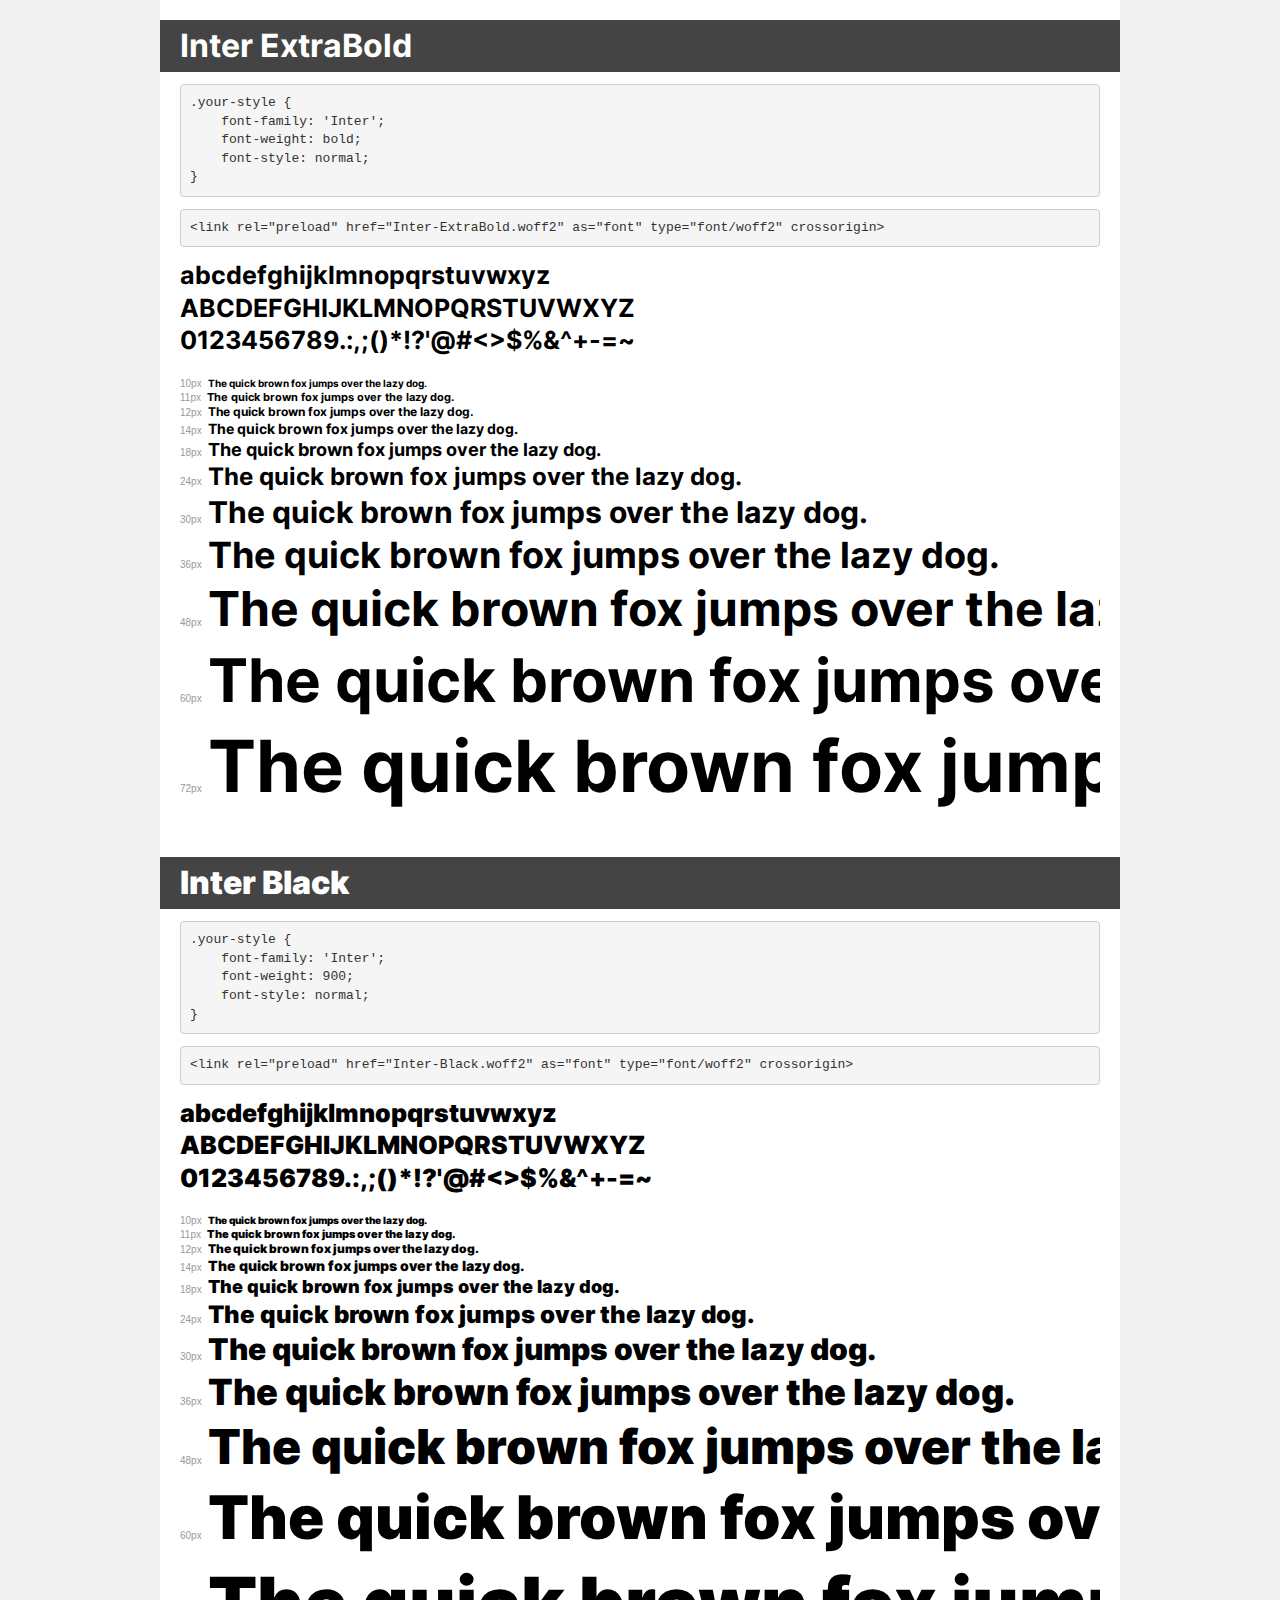
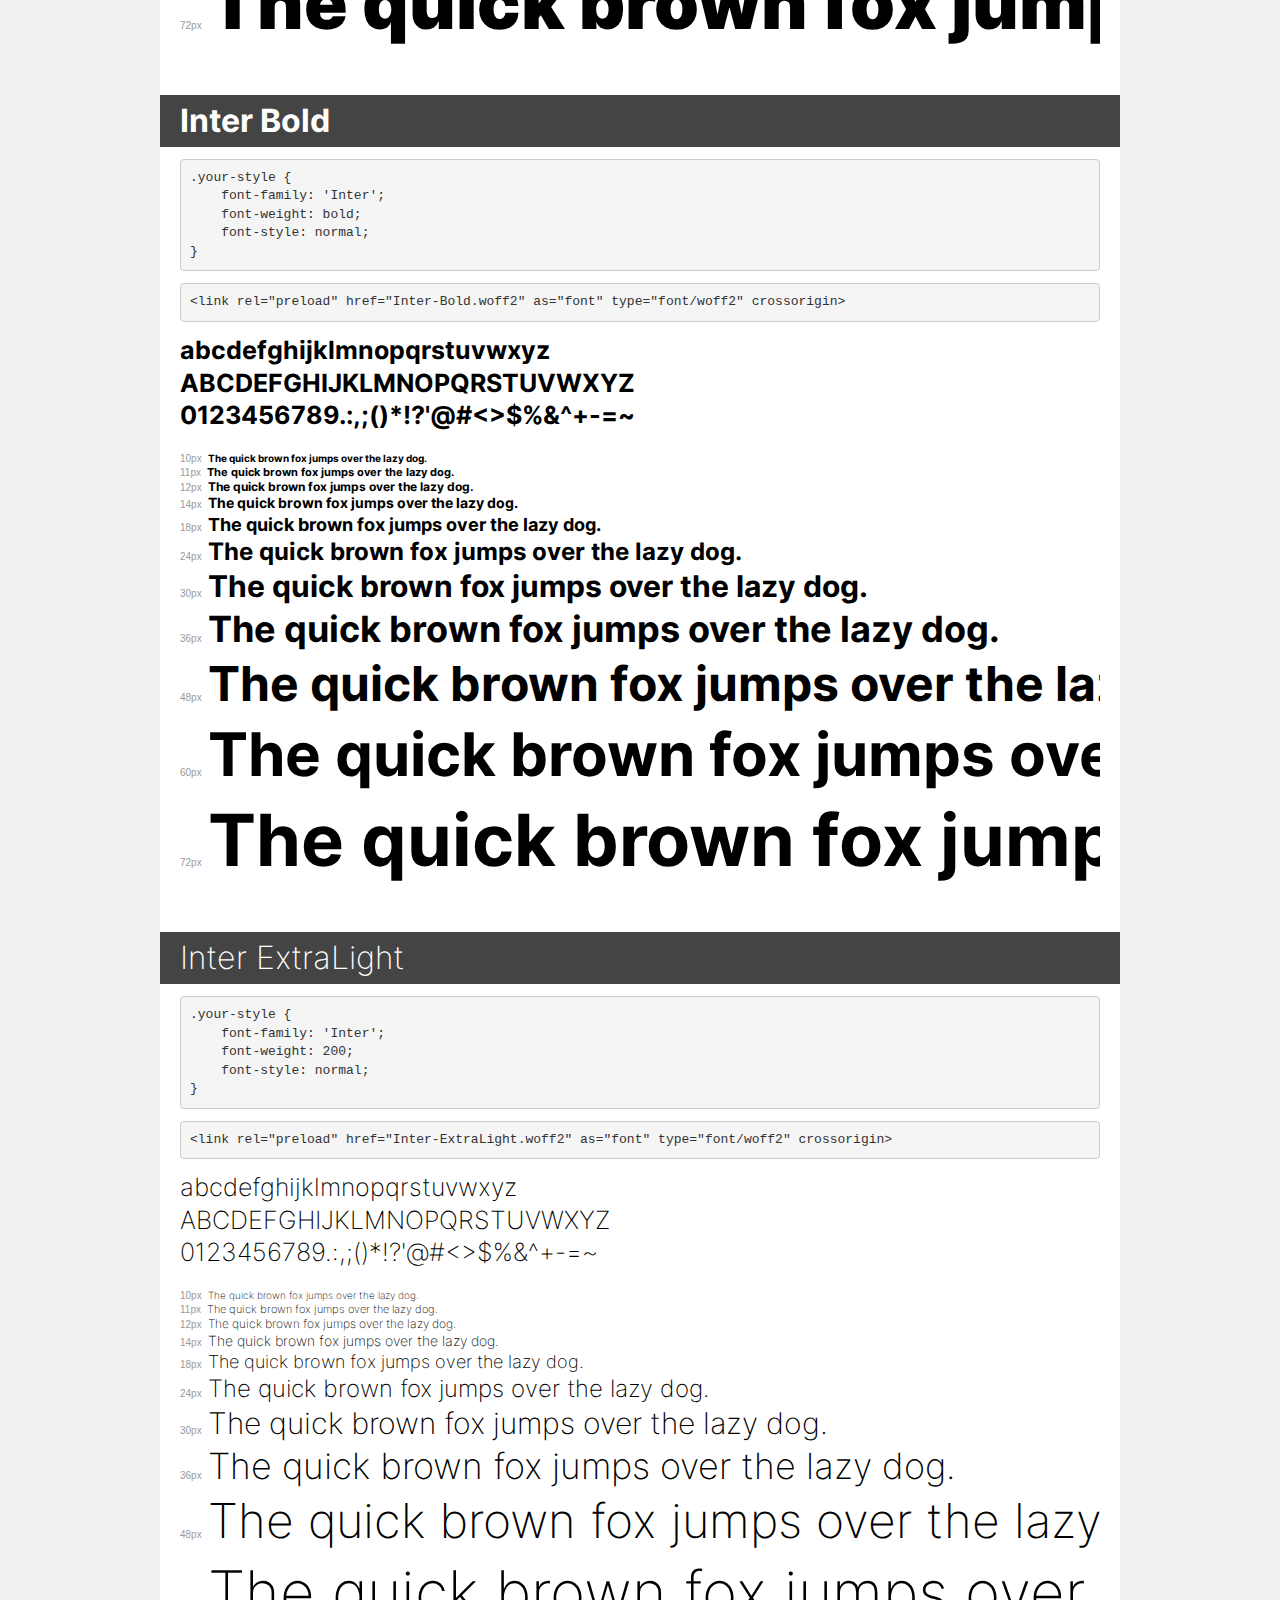
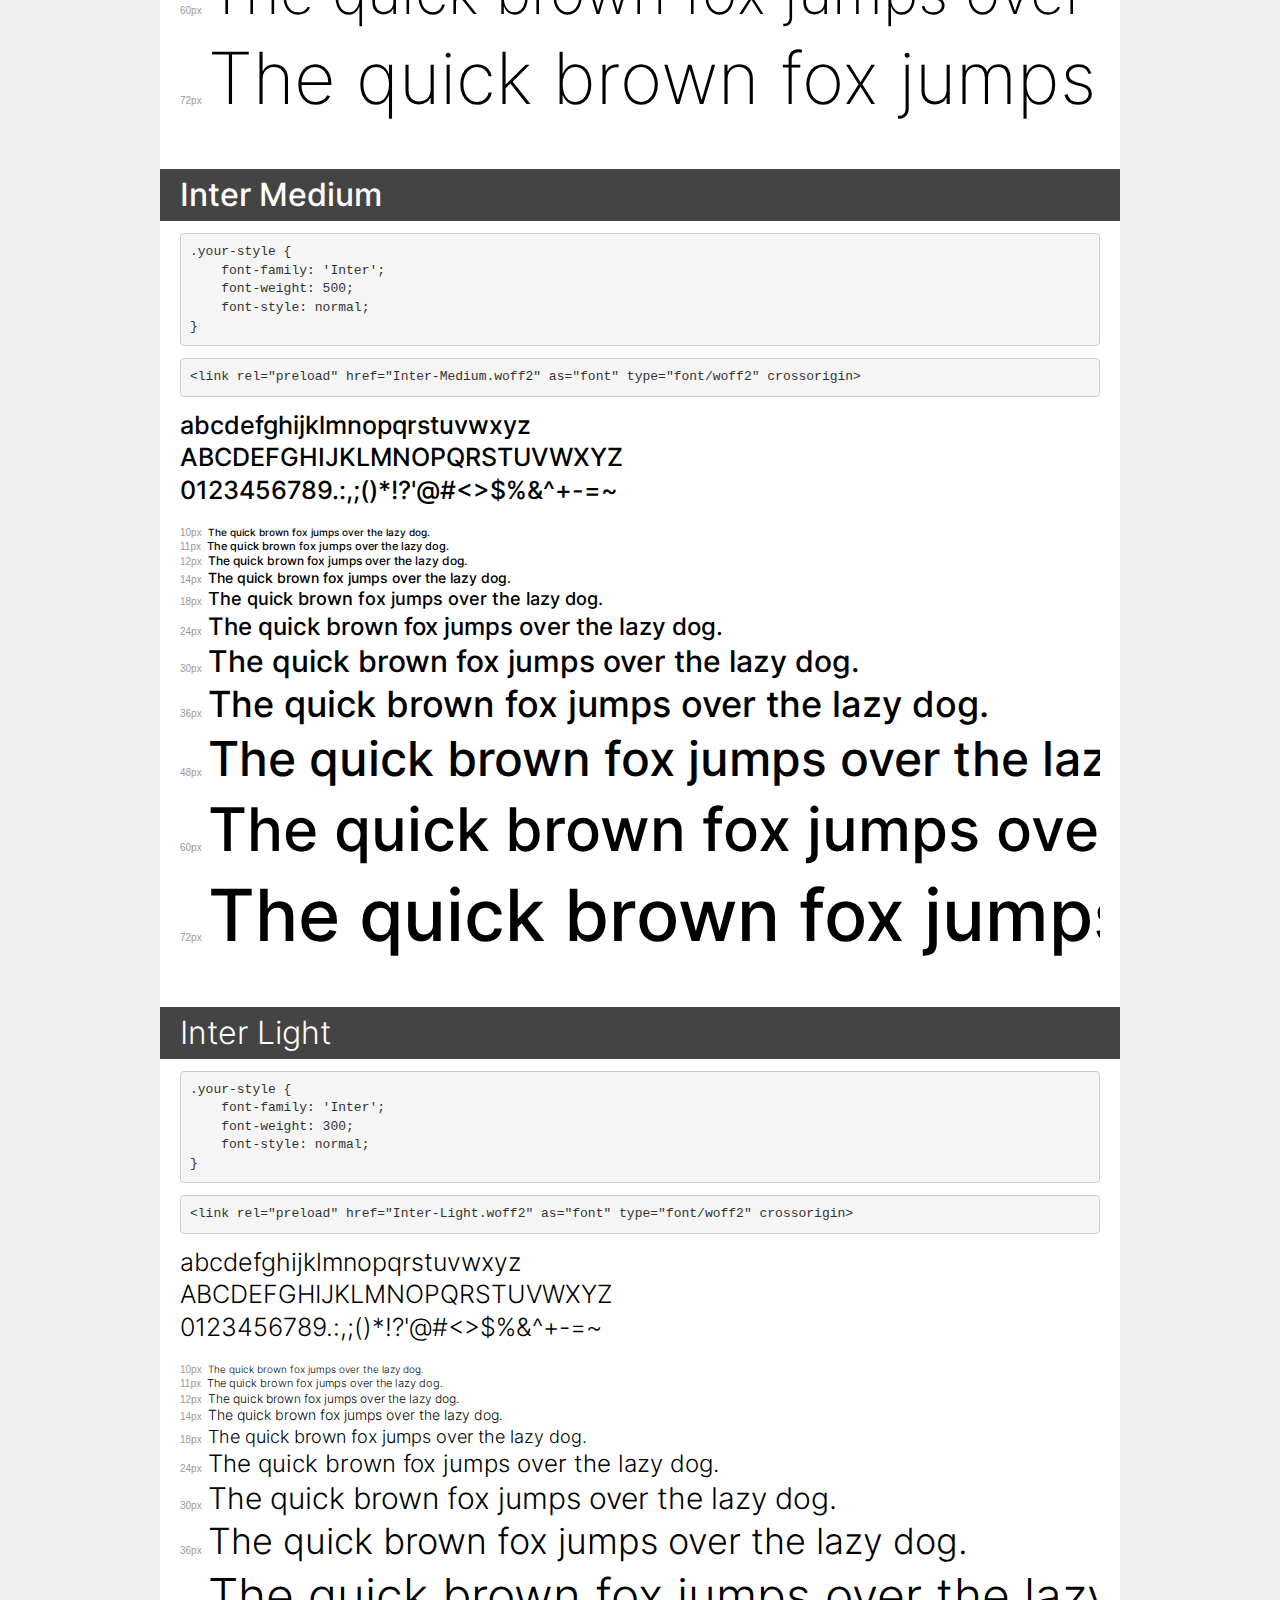
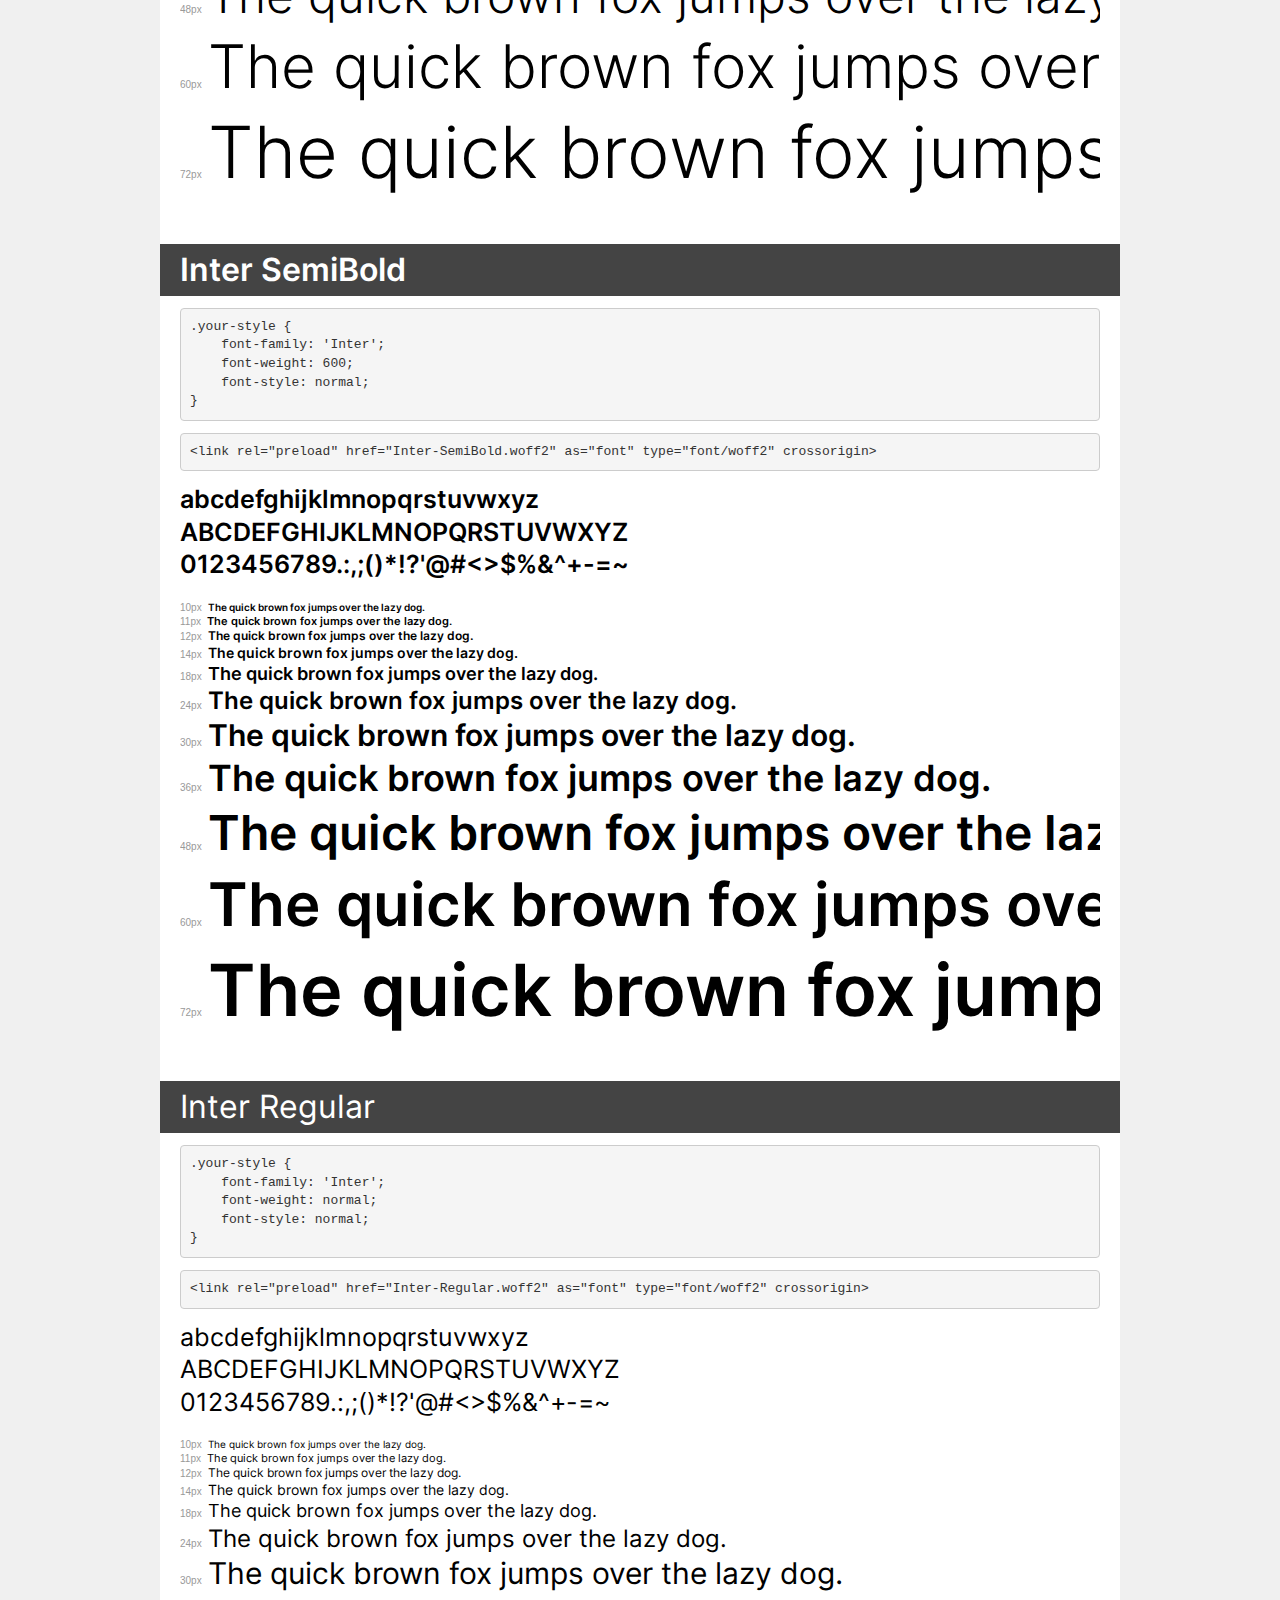
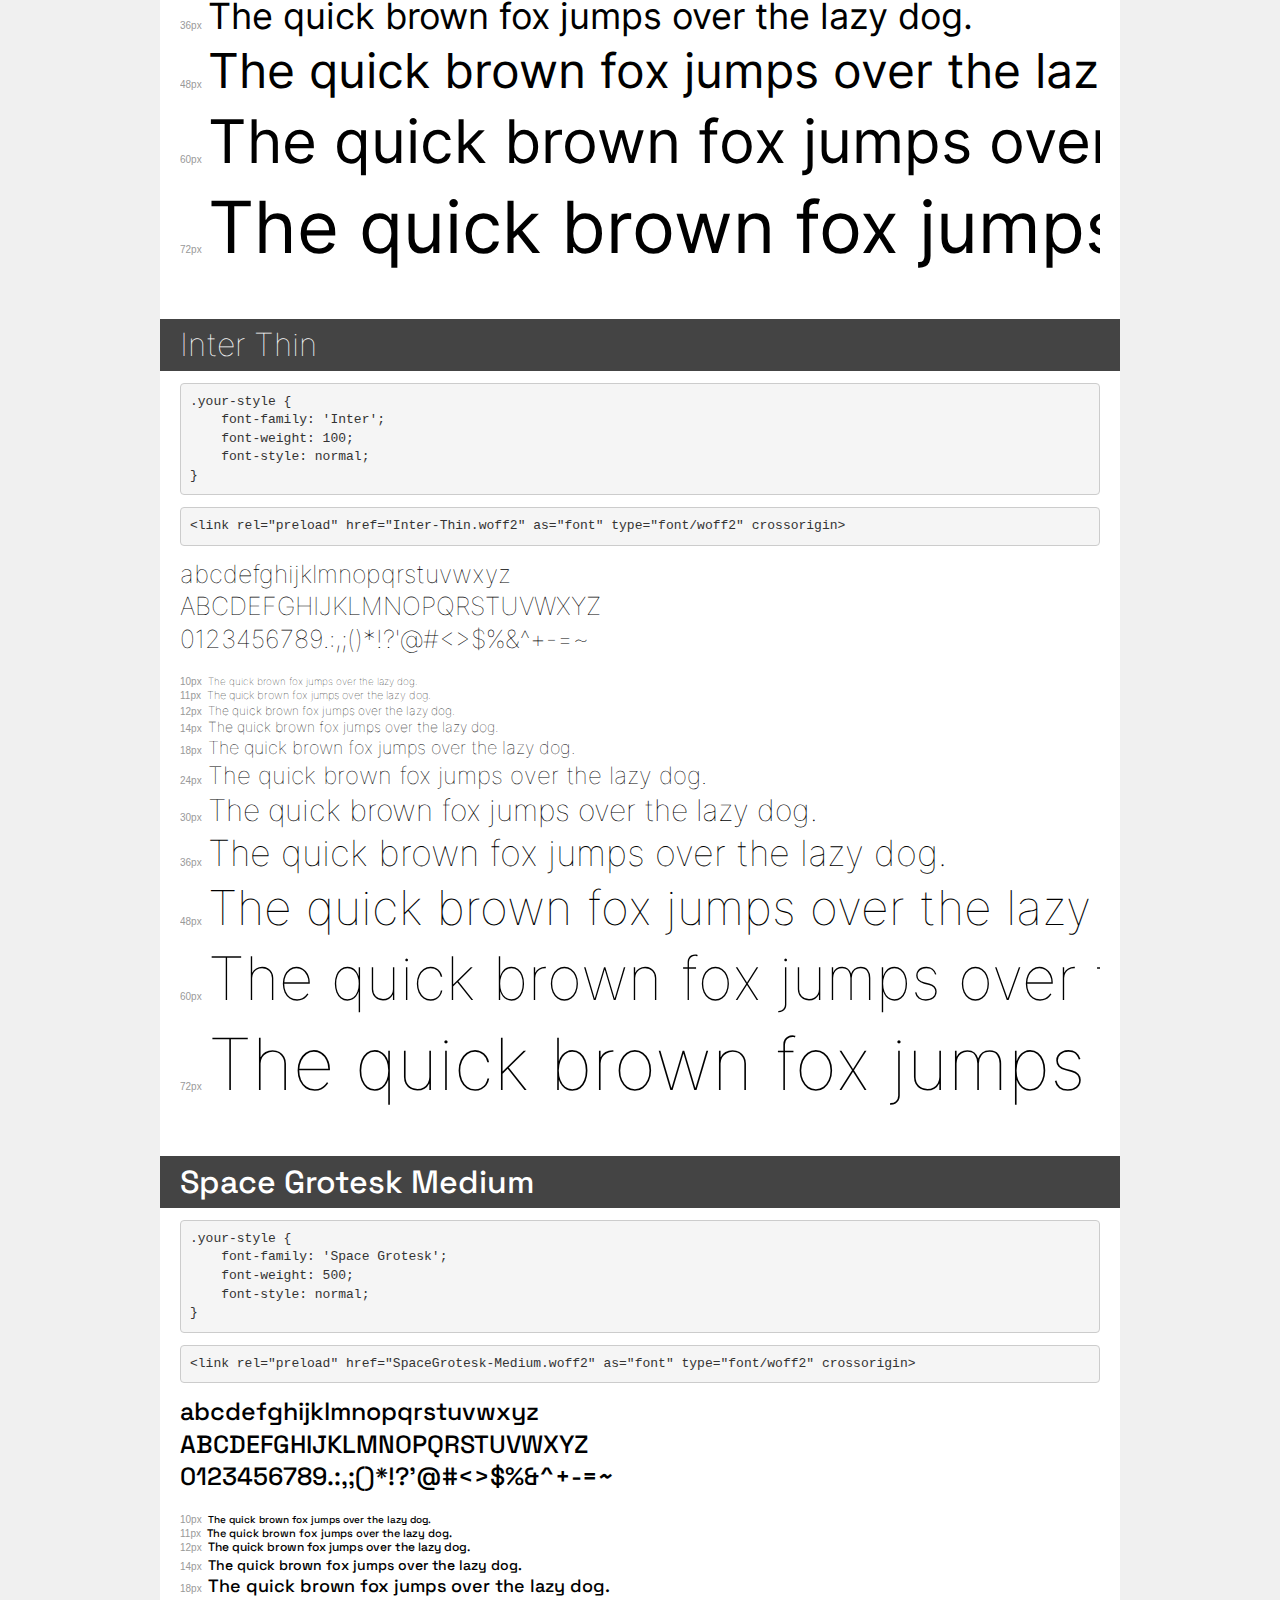
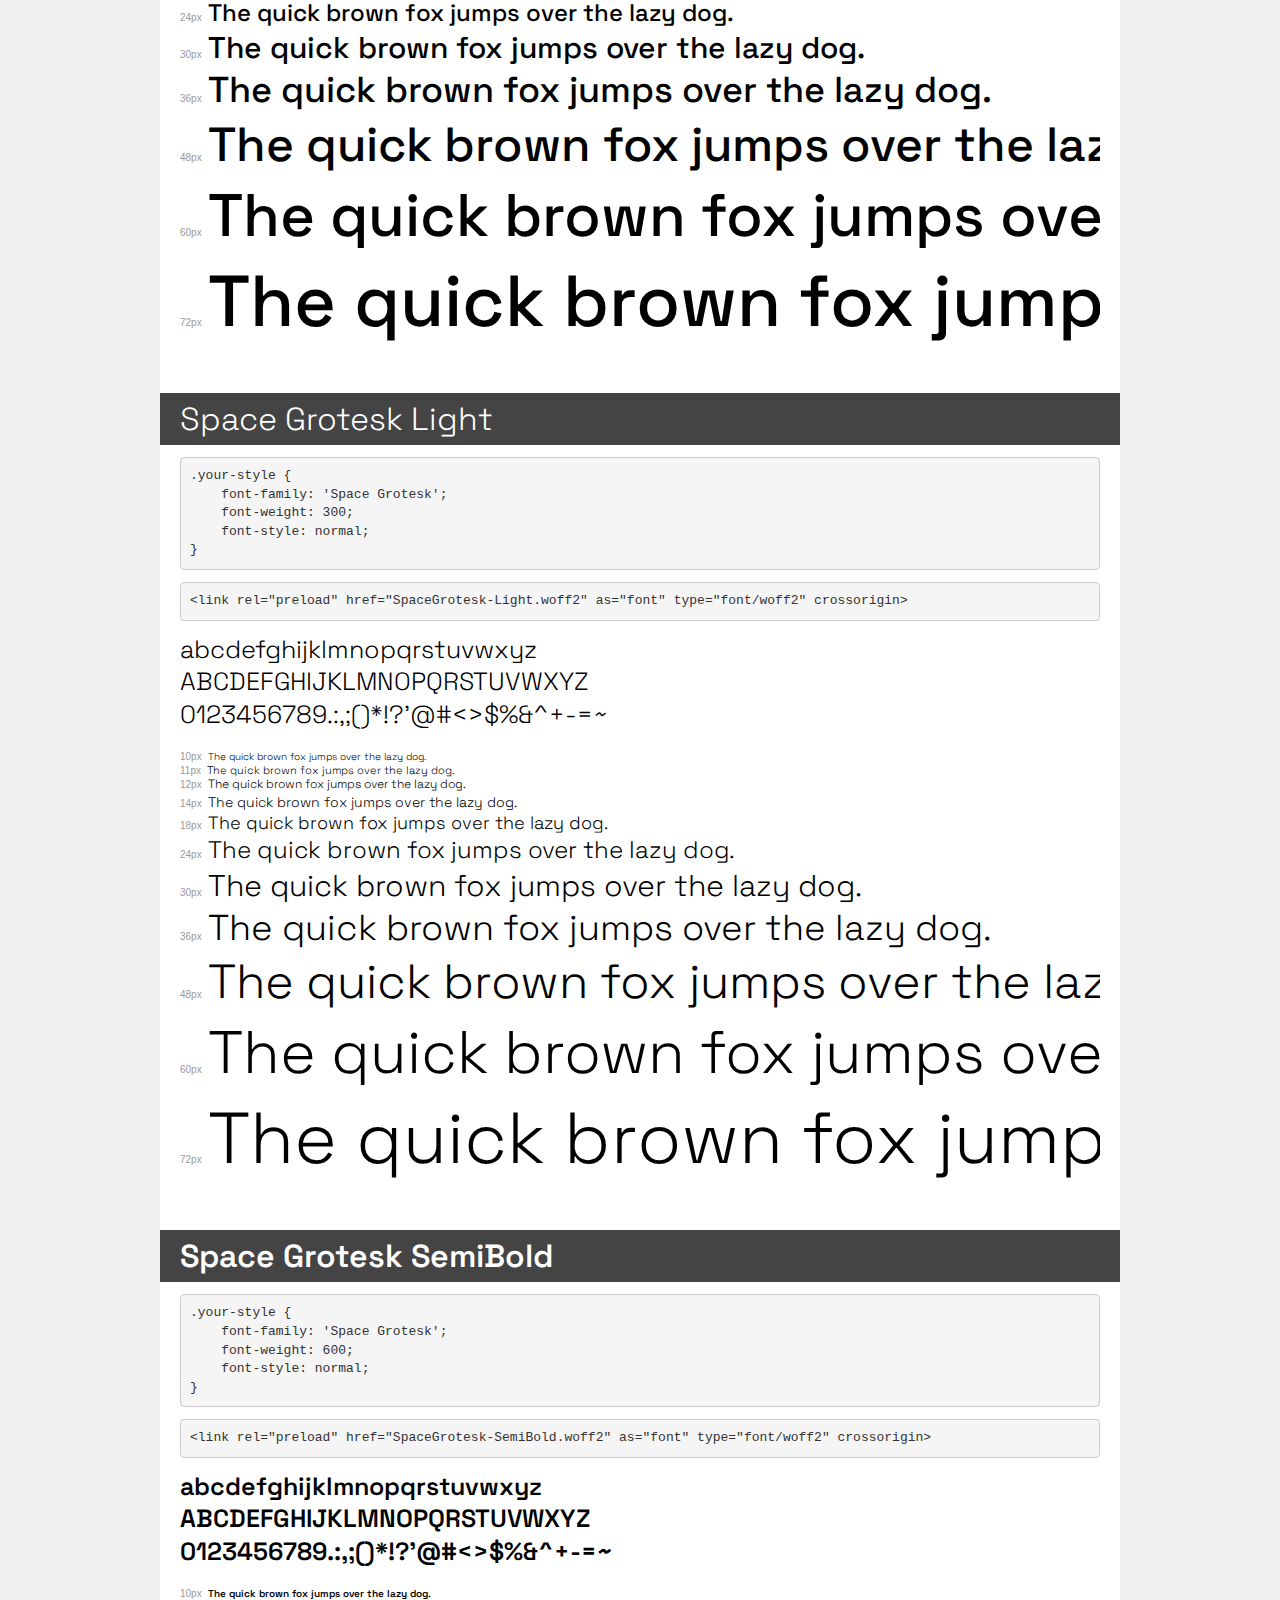
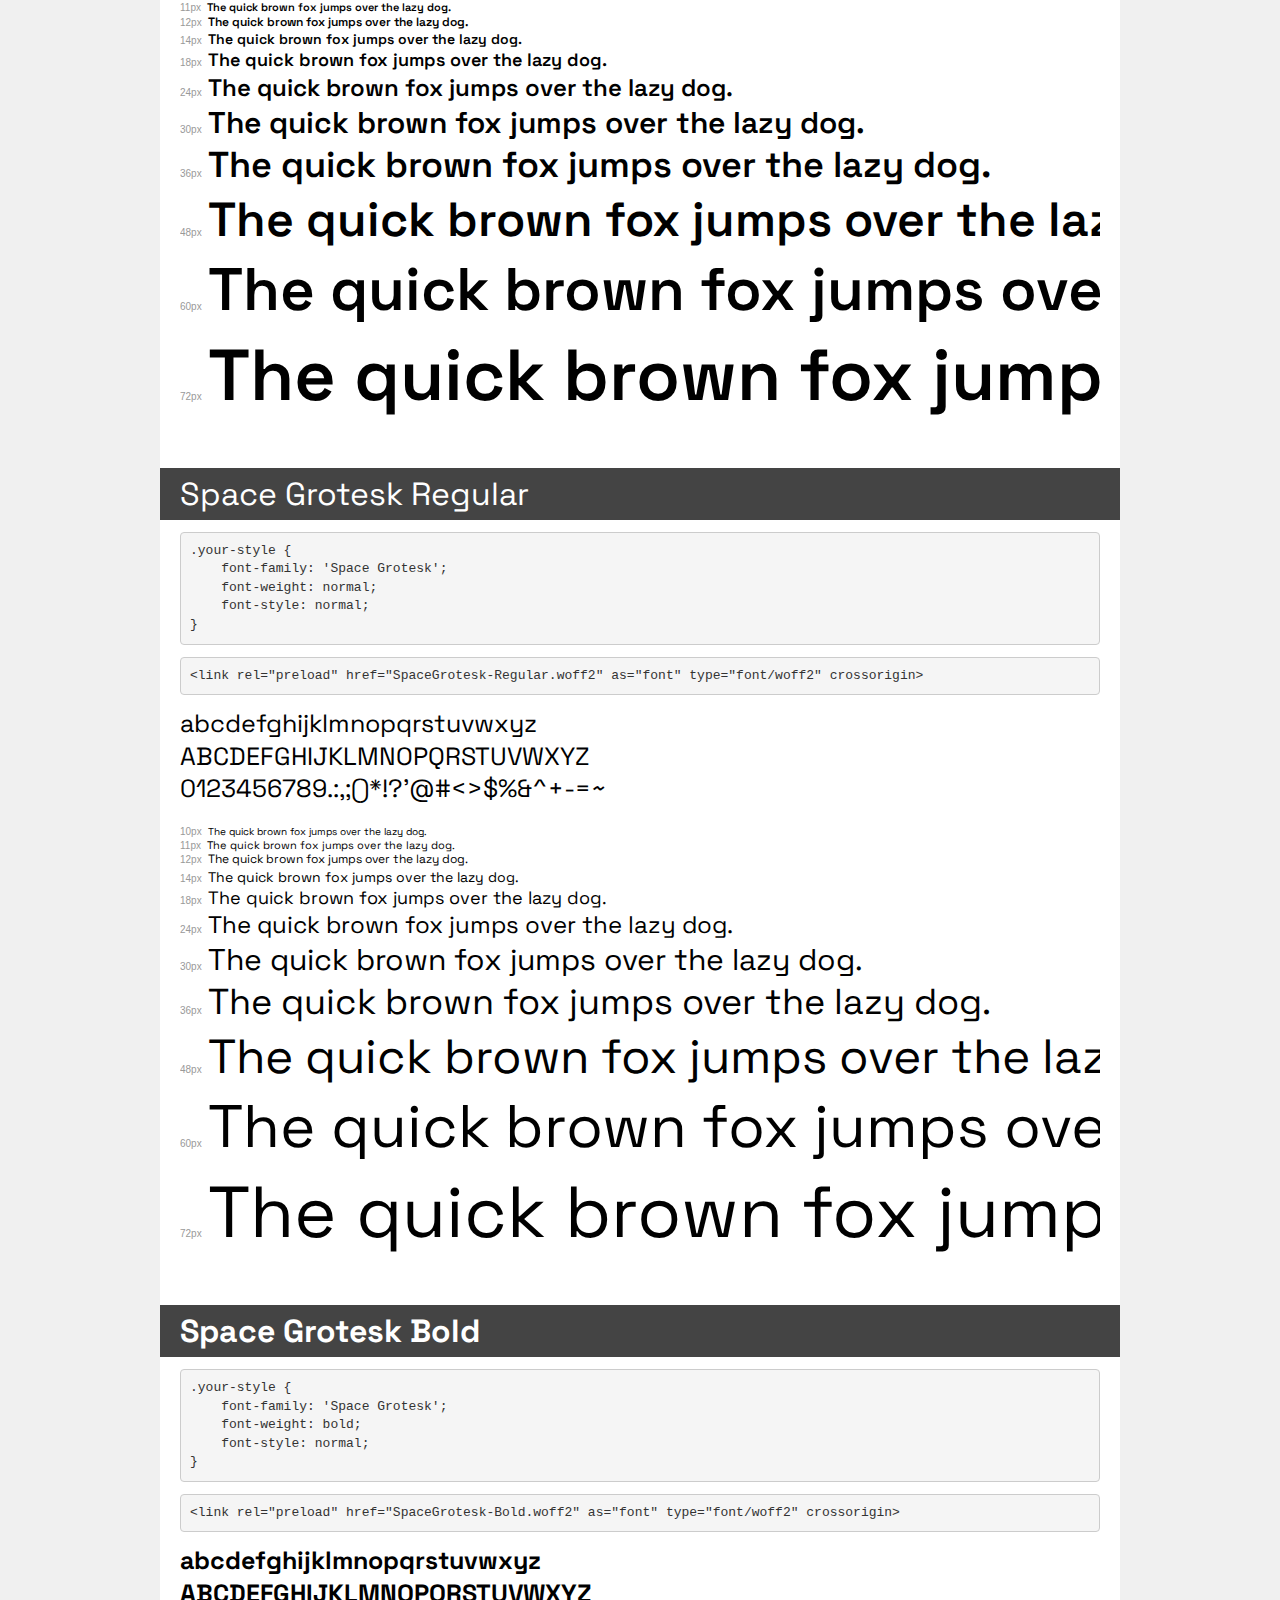
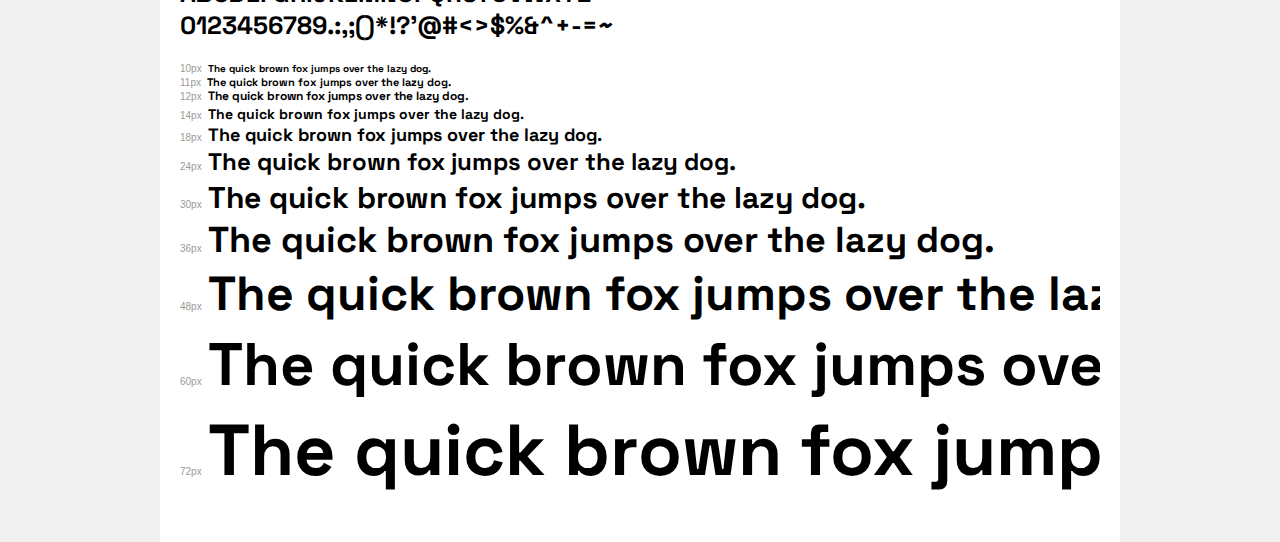
<file: assets/font/demo.html>
<!DOCTYPE html>
<html lang="en">
<head>
    <meta charset="utf-8">
    <meta http-equiv="X-UA-Compatible" content="IE=edge">
    <meta name="viewport" content="width=device-width, initial-scale=1">
    <meta name="robots" content="noindex, noarchive">
    <meta name="format-detection" content="telephone=no">
    <title>Transfonter demo</title>
    <link href="stylesheet.css" rel="stylesheet">
    <style>
        /*
        http://meyerweb.com/eric/tools/css/reset/
        v2.0 | 20110126
        License: none (public domain)
        */
        html, body, div, span, applet, object, iframe,
        h1, h2, h3, h4, h5, h6, p, blockquote, pre,
        a, abbr, acronym, address, big, cite, code,
        del, dfn, em, img, ins, kbd, q, s, samp,
        small, strike, strong, sub, sup, tt, var,
        b, u, i, center,
        dl, dt, dd, ol, ul, li,
        fieldset, form, label, legend,
        table, caption, tbody, tfoot, thead, tr, th, td,
        article, aside, canvas, details, embed,
        figure, figcaption, footer, header, hgroup,
        menu, nav, output, ruby, section, summary,
        time, mark, audio, video {
            margin: 0;
            padding: 0;
            border: 0;
            font-size: 100%;
            font: inherit;
            vertical-align: baseline;
        }
        /* HTML5 display-role reset for older browsers */
        article, aside, details, figcaption, figure,
        footer, header, hgroup, menu, nav, section {
            display: block;
        }
        body {
            line-height: 1;
        }
        ol, ul {
            list-style: none;
        }
        blockquote, q {
            quotes: none;
        }
        blockquote:before, blockquote:after,
        q:before, q:after {
            content: '';
            content: none;
        }
        table {
            border-collapse: collapse;
            border-spacing: 0;
        }
        /* demo styles */
        body {
            background: #f0f0f0;
            color: #000;
        }
        .page {
            background: #fff;
            width: 920px;
            margin: 0 auto;
            padding: 20px 20px 0 20px;
            overflow: hidden;
        }
        .font-container {
            overflow-x: auto;
            overflow-y: hidden;
            margin-bottom: 40px;
            line-height: 1.3;
            white-space: nowrap;
            padding-bottom: 5px;
        }
        h1 {
            position: relative;
            background: #444;
            font-size: 32px;
            color: #fff;
            padding: 10px 20px;
            margin: 0 -20px 12px -20px;
        }
        .letters {
            font-size: 25px;
            margin-bottom: 20px;
        }
        .s10:before {
            content: '10px';
        }
        .s11:before {
            content: '11px';
        }
        .s12:before {
            content: '12px';
        }
        .s14:before {
            content: '14px';
        }
        .s18:before {
            content: '18px';
        }
        .s24:before {
            content: '24px';
        }
        .s30:before {
            content: '30px';
        }
        .s36:before {
            content: '36px';
        }
        .s48:before {
            content: '48px';
        }
        .s60:before {
            content: '60px';
        }
        .s72:before {
            content: '72px';
        }
        .s10:before, .s11:before, .s12:before, .s14:before,
        .s18:before, .s24:before, .s30:before, .s36:before,
        .s48:before, .s60:before, .s72:before {
            font-family: Arial, sans-serif;
            font-size: 10px;
            font-weight: normal;
            font-style: normal;
            color: #999;
            padding-right: 6px;
        }
        pre {
            display: block;
            padding: 9px;
            margin: 0 0 12px;
            font-family: Monaco, Menlo, Consolas, "Courier New", monospace;
            font-size: 13px;
            line-height: 1.428571429;
            color: #333;
            font-weight: normal;
            font-style: normal;
            background-color: #f5f5f5;
            border: 1px solid #ccc;
            overflow-x: auto;
            border-radius: 4px;
        }
        /* responsive */
        @media (max-width: 959px) {
            .page {
                width: auto;
                margin: 0;
            }
        }
    </style>
</head>
<body>
<div class="page">
    <div class="demo">
        <h1 style="font-family: 'Inter'; font-weight: bold; font-style: normal;">Inter ExtraBold</h1>
        <pre title="Usage">.your-style {
    font-family: 'Inter';
    font-weight: bold;
    font-style: normal;
}</pre>
        <pre title="Preload (optional)">
&lt;link rel=&quot;preload&quot; href=&quot;Inter-ExtraBold.woff2&quot; as=&quot;font&quot; type=&quot;font/woff2&quot; crossorigin&gt;</pre>
        <div class="font-container" style="font-family: 'Inter'; font-weight: bold; font-style: normal;">
            <p class="letters">
                abcdefghijklmnopqrstuvwxyz<br>
ABCDEFGHIJKLMNOPQRSTUVWXYZ<br>
                0123456789.:,;()*!?'@#&lt;&gt;$%&^+-=~
            </p>
            <p class="s10" style="font-size: 10px;">The quick brown fox jumps over the lazy dog.</p>
            <p class="s11" style="font-size: 11px;">The quick brown fox jumps over the lazy dog.</p>
            <p class="s12" style="font-size: 12px;">The quick brown fox jumps over the lazy dog.</p>
            <p class="s14" style="font-size: 14px;">The quick brown fox jumps over the lazy dog.</p>
            <p class="s18" style="font-size: 18px;">The quick brown fox jumps over the lazy dog.</p>
            <p class="s24" style="font-size: 24px;">The quick brown fox jumps over the lazy dog.</p>
            <p class="s30" style="font-size: 30px;">The quick brown fox jumps over the lazy dog.</p>
            <p class="s36" style="font-size: 36px;">The quick brown fox jumps over the lazy dog.</p>
            <p class="s48" style="font-size: 48px;">The quick brown fox jumps over the lazy dog.</p>
            <p class="s60" style="font-size: 60px;">The quick brown fox jumps over the lazy dog.</p>
            <p class="s72" style="font-size: 72px;">The quick brown fox jumps over the lazy dog.</p>
        </div>
    </div>

    <div class="demo">
        <h1 style="font-family: 'Inter'; font-weight: 900; font-style: normal;">Inter Black</h1>
        <pre title="Usage">.your-style {
    font-family: 'Inter';
    font-weight: 900;
    font-style: normal;
}</pre>
        <pre title="Preload (optional)">
&lt;link rel=&quot;preload&quot; href=&quot;Inter-Black.woff2&quot; as=&quot;font&quot; type=&quot;font/woff2&quot; crossorigin&gt;</pre>
        <div class="font-container" style="font-family: 'Inter'; font-weight: 900; font-style: normal;">
            <p class="letters">
                abcdefghijklmnopqrstuvwxyz<br>
ABCDEFGHIJKLMNOPQRSTUVWXYZ<br>
                0123456789.:,;()*!?'@#&lt;&gt;$%&^+-=~
            </p>
            <p class="s10" style="font-size: 10px;">The quick brown fox jumps over the lazy dog.</p>
            <p class="s11" style="font-size: 11px;">The quick brown fox jumps over the lazy dog.</p>
            <p class="s12" style="font-size: 12px;">The quick brown fox jumps over the lazy dog.</p>
            <p class="s14" style="font-size: 14px;">The quick brown fox jumps over the lazy dog.</p>
            <p class="s18" style="font-size: 18px;">The quick brown fox jumps over the lazy dog.</p>
            <p class="s24" style="font-size: 24px;">The quick brown fox jumps over the lazy dog.</p>
            <p class="s30" style="font-size: 30px;">The quick brown fox jumps over the lazy dog.</p>
            <p class="s36" style="font-size: 36px;">The quick brown fox jumps over the lazy dog.</p>
            <p class="s48" style="font-size: 48px;">The quick brown fox jumps over the lazy dog.</p>
            <p class="s60" style="font-size: 60px;">The quick brown fox jumps over the lazy dog.</p>
            <p class="s72" style="font-size: 72px;">The quick brown fox jumps over the lazy dog.</p>
        </div>
    </div>

    <div class="demo">
        <h1 style="font-family: 'Inter'; font-weight: bold; font-style: normal;">Inter Bold</h1>
        <pre title="Usage">.your-style {
    font-family: 'Inter';
    font-weight: bold;
    font-style: normal;
}</pre>
        <pre title="Preload (optional)">
&lt;link rel=&quot;preload&quot; href=&quot;Inter-Bold.woff2&quot; as=&quot;font&quot; type=&quot;font/woff2&quot; crossorigin&gt;</pre>
        <div class="font-container" style="font-family: 'Inter'; font-weight: bold; font-style: normal;">
            <p class="letters">
                abcdefghijklmnopqrstuvwxyz<br>
ABCDEFGHIJKLMNOPQRSTUVWXYZ<br>
                0123456789.:,;()*!?'@#&lt;&gt;$%&^+-=~
            </p>
            <p class="s10" style="font-size: 10px;">The quick brown fox jumps over the lazy dog.</p>
            <p class="s11" style="font-size: 11px;">The quick brown fox jumps over the lazy dog.</p>
            <p class="s12" style="font-size: 12px;">The quick brown fox jumps over the lazy dog.</p>
            <p class="s14" style="font-size: 14px;">The quick brown fox jumps over the lazy dog.</p>
            <p class="s18" style="font-size: 18px;">The quick brown fox jumps over the lazy dog.</p>
            <p class="s24" style="font-size: 24px;">The quick brown fox jumps over the lazy dog.</p>
            <p class="s30" style="font-size: 30px;">The quick brown fox jumps over the lazy dog.</p>
            <p class="s36" style="font-size: 36px;">The quick brown fox jumps over the lazy dog.</p>
            <p class="s48" style="font-size: 48px;">The quick brown fox jumps over the lazy dog.</p>
            <p class="s60" style="font-size: 60px;">The quick brown fox jumps over the lazy dog.</p>
            <p class="s72" style="font-size: 72px;">The quick brown fox jumps over the lazy dog.</p>
        </div>
    </div>

    <div class="demo">
        <h1 style="font-family: 'Inter'; font-weight: 200; font-style: normal;">Inter ExtraLight</h1>
        <pre title="Usage">.your-style {
    font-family: 'Inter';
    font-weight: 200;
    font-style: normal;
}</pre>
        <pre title="Preload (optional)">
&lt;link rel=&quot;preload&quot; href=&quot;Inter-ExtraLight.woff2&quot; as=&quot;font&quot; type=&quot;font/woff2&quot; crossorigin&gt;</pre>
        <div class="font-container" style="font-family: 'Inter'; font-weight: 200; font-style: normal;">
            <p class="letters">
                abcdefghijklmnopqrstuvwxyz<br>
ABCDEFGHIJKLMNOPQRSTUVWXYZ<br>
                0123456789.:,;()*!?'@#&lt;&gt;$%&^+-=~
            </p>
            <p class="s10" style="font-size: 10px;">The quick brown fox jumps over the lazy dog.</p>
            <p class="s11" style="font-size: 11px;">The quick brown fox jumps over the lazy dog.</p>
            <p class="s12" style="font-size: 12px;">The quick brown fox jumps over the lazy dog.</p>
            <p class="s14" style="font-size: 14px;">The quick brown fox jumps over the lazy dog.</p>
            <p class="s18" style="font-size: 18px;">The quick brown fox jumps over the lazy dog.</p>
            <p class="s24" style="font-size: 24px;">The quick brown fox jumps over the lazy dog.</p>
            <p class="s30" style="font-size: 30px;">The quick brown fox jumps over the lazy dog.</p>
            <p class="s36" style="font-size: 36px;">The quick brown fox jumps over the lazy dog.</p>
            <p class="s48" style="font-size: 48px;">The quick brown fox jumps over the lazy dog.</p>
            <p class="s60" style="font-size: 60px;">The quick brown fox jumps over the lazy dog.</p>
            <p class="s72" style="font-size: 72px;">The quick brown fox jumps over the lazy dog.</p>
        </div>
    </div>

    <div class="demo">
        <h1 style="font-family: 'Inter'; font-weight: 500; font-style: normal;">Inter Medium</h1>
        <pre title="Usage">.your-style {
    font-family: 'Inter';
    font-weight: 500;
    font-style: normal;
}</pre>
        <pre title="Preload (optional)">
&lt;link rel=&quot;preload&quot; href=&quot;Inter-Medium.woff2&quot; as=&quot;font&quot; type=&quot;font/woff2&quot; crossorigin&gt;</pre>
        <div class="font-container" style="font-family: 'Inter'; font-weight: 500; font-style: normal;">
            <p class="letters">
                abcdefghijklmnopqrstuvwxyz<br>
ABCDEFGHIJKLMNOPQRSTUVWXYZ<br>
                0123456789.:,;()*!?'@#&lt;&gt;$%&^+-=~
            </p>
            <p class="s10" style="font-size: 10px;">The quick brown fox jumps over the lazy dog.</p>
            <p class="s11" style="font-size: 11px;">The quick brown fox jumps over the lazy dog.</p>
            <p class="s12" style="font-size: 12px;">The quick brown fox jumps over the lazy dog.</p>
            <p class="s14" style="font-size: 14px;">The quick brown fox jumps over the lazy dog.</p>
            <p class="s18" style="font-size: 18px;">The quick brown fox jumps over the lazy dog.</p>
            <p class="s24" style="font-size: 24px;">The quick brown fox jumps over the lazy dog.</p>
            <p class="s30" style="font-size: 30px;">The quick brown fox jumps over the lazy dog.</p>
            <p class="s36" style="font-size: 36px;">The quick brown fox jumps over the lazy dog.</p>
            <p class="s48" style="font-size: 48px;">The quick brown fox jumps over the lazy dog.</p>
            <p class="s60" style="font-size: 60px;">The quick brown fox jumps over the lazy dog.</p>
            <p class="s72" style="font-size: 72px;">The quick brown fox jumps over the lazy dog.</p>
        </div>
    </div>

    <div class="demo">
        <h1 style="font-family: 'Inter'; font-weight: 300; font-style: normal;">Inter Light</h1>
        <pre title="Usage">.your-style {
    font-family: 'Inter';
    font-weight: 300;
    font-style: normal;
}</pre>
        <pre title="Preload (optional)">
&lt;link rel=&quot;preload&quot; href=&quot;Inter-Light.woff2&quot; as=&quot;font&quot; type=&quot;font/woff2&quot; crossorigin&gt;</pre>
        <div class="font-container" style="font-family: 'Inter'; font-weight: 300; font-style: normal;">
            <p class="letters">
                abcdefghijklmnopqrstuvwxyz<br>
ABCDEFGHIJKLMNOPQRSTUVWXYZ<br>
                0123456789.:,;()*!?'@#&lt;&gt;$%&^+-=~
            </p>
            <p class="s10" style="font-size: 10px;">The quick brown fox jumps over the lazy dog.</p>
            <p class="s11" style="font-size: 11px;">The quick brown fox jumps over the lazy dog.</p>
            <p class="s12" style="font-size: 12px;">The quick brown fox jumps over the lazy dog.</p>
            <p class="s14" style="font-size: 14px;">The quick brown fox jumps over the lazy dog.</p>
            <p class="s18" style="font-size: 18px;">The quick brown fox jumps over the lazy dog.</p>
            <p class="s24" style="font-size: 24px;">The quick brown fox jumps over the lazy dog.</p>
            <p class="s30" style="font-size: 30px;">The quick brown fox jumps over the lazy dog.</p>
            <p class="s36" style="font-size: 36px;">The quick brown fox jumps over the lazy dog.</p>
            <p class="s48" style="font-size: 48px;">The quick brown fox jumps over the lazy dog.</p>
            <p class="s60" style="font-size: 60px;">The quick brown fox jumps over the lazy dog.</p>
            <p class="s72" style="font-size: 72px;">The quick brown fox jumps over the lazy dog.</p>
        </div>
    </div>

    <div class="demo">
        <h1 style="font-family: 'Inter'; font-weight: 600; font-style: normal;">Inter SemiBold</h1>
        <pre title="Usage">.your-style {
    font-family: 'Inter';
    font-weight: 600;
    font-style: normal;
}</pre>
        <pre title="Preload (optional)">
&lt;link rel=&quot;preload&quot; href=&quot;Inter-SemiBold.woff2&quot; as=&quot;font&quot; type=&quot;font/woff2&quot; crossorigin&gt;</pre>
        <div class="font-container" style="font-family: 'Inter'; font-weight: 600; font-style: normal;">
            <p class="letters">
                abcdefghijklmnopqrstuvwxyz<br>
ABCDEFGHIJKLMNOPQRSTUVWXYZ<br>
                0123456789.:,;()*!?'@#&lt;&gt;$%&^+-=~
            </p>
            <p class="s10" style="font-size: 10px;">The quick brown fox jumps over the lazy dog.</p>
            <p class="s11" style="font-size: 11px;">The quick brown fox jumps over the lazy dog.</p>
            <p class="s12" style="font-size: 12px;">The quick brown fox jumps over the lazy dog.</p>
            <p class="s14" style="font-size: 14px;">The quick brown fox jumps over the lazy dog.</p>
            <p class="s18" style="font-size: 18px;">The quick brown fox jumps over the lazy dog.</p>
            <p class="s24" style="font-size: 24px;">The quick brown fox jumps over the lazy dog.</p>
            <p class="s30" style="font-size: 30px;">The quick brown fox jumps over the lazy dog.</p>
            <p class="s36" style="font-size: 36px;">The quick brown fox jumps over the lazy dog.</p>
            <p class="s48" style="font-size: 48px;">The quick brown fox jumps over the lazy dog.</p>
            <p class="s60" style="font-size: 60px;">The quick brown fox jumps over the lazy dog.</p>
            <p class="s72" style="font-size: 72px;">The quick brown fox jumps over the lazy dog.</p>
        </div>
    </div>

    <div class="demo">
        <h1 style="font-family: 'Inter'; font-weight: normal; font-style: normal;">Inter Regular</h1>
        <pre title="Usage">.your-style {
    font-family: 'Inter';
    font-weight: normal;
    font-style: normal;
}</pre>
        <pre title="Preload (optional)">
&lt;link rel=&quot;preload&quot; href=&quot;Inter-Regular.woff2&quot; as=&quot;font&quot; type=&quot;font/woff2&quot; crossorigin&gt;</pre>
        <div class="font-container" style="font-family: 'Inter'; font-weight: normal; font-style: normal;">
            <p class="letters">
                abcdefghijklmnopqrstuvwxyz<br>
ABCDEFGHIJKLMNOPQRSTUVWXYZ<br>
                0123456789.:,;()*!?'@#&lt;&gt;$%&^+-=~
            </p>
            <p class="s10" style="font-size: 10px;">The quick brown fox jumps over the lazy dog.</p>
            <p class="s11" style="font-size: 11px;">The quick brown fox jumps over the lazy dog.</p>
            <p class="s12" style="font-size: 12px;">The quick brown fox jumps over the lazy dog.</p>
            <p class="s14" style="font-size: 14px;">The quick brown fox jumps over the lazy dog.</p>
            <p class="s18" style="font-size: 18px;">The quick brown fox jumps over the lazy dog.</p>
            <p class="s24" style="font-size: 24px;">The quick brown fox jumps over the lazy dog.</p>
            <p class="s30" style="font-size: 30px;">The quick brown fox jumps over the lazy dog.</p>
            <p class="s36" style="font-size: 36px;">The quick brown fox jumps over the lazy dog.</p>
            <p class="s48" style="font-size: 48px;">The quick brown fox jumps over the lazy dog.</p>
            <p class="s60" style="font-size: 60px;">The quick brown fox jumps over the lazy dog.</p>
            <p class="s72" style="font-size: 72px;">The quick brown fox jumps over the lazy dog.</p>
        </div>
    </div>

    <div class="demo">
        <h1 style="font-family: 'Inter'; font-weight: 100; font-style: normal;">Inter Thin</h1>
        <pre title="Usage">.your-style {
    font-family: 'Inter';
    font-weight: 100;
    font-style: normal;
}</pre>
        <pre title="Preload (optional)">
&lt;link rel=&quot;preload&quot; href=&quot;Inter-Thin.woff2&quot; as=&quot;font&quot; type=&quot;font/woff2&quot; crossorigin&gt;</pre>
        <div class="font-container" style="font-family: 'Inter'; font-weight: 100; font-style: normal;">
            <p class="letters">
                abcdefghijklmnopqrstuvwxyz<br>
ABCDEFGHIJKLMNOPQRSTUVWXYZ<br>
                0123456789.:,;()*!?'@#&lt;&gt;$%&^+-=~
            </p>
            <p class="s10" style="font-size: 10px;">The quick brown fox jumps over the lazy dog.</p>
            <p class="s11" style="font-size: 11px;">The quick brown fox jumps over the lazy dog.</p>
            <p class="s12" style="font-size: 12px;">The quick brown fox jumps over the lazy dog.</p>
            <p class="s14" style="font-size: 14px;">The quick brown fox jumps over the lazy dog.</p>
            <p class="s18" style="font-size: 18px;">The quick brown fox jumps over the lazy dog.</p>
            <p class="s24" style="font-size: 24px;">The quick brown fox jumps over the lazy dog.</p>
            <p class="s30" style="font-size: 30px;">The quick brown fox jumps over the lazy dog.</p>
            <p class="s36" style="font-size: 36px;">The quick brown fox jumps over the lazy dog.</p>
            <p class="s48" style="font-size: 48px;">The quick brown fox jumps over the lazy dog.</p>
            <p class="s60" style="font-size: 60px;">The quick brown fox jumps over the lazy dog.</p>
            <p class="s72" style="font-size: 72px;">The quick brown fox jumps over the lazy dog.</p>
        </div>
    </div>

    <div class="demo">
        <h1 style="font-family: 'Space Grotesk'; font-weight: 500; font-style: normal;">Space Grotesk Medium</h1>
        <pre title="Usage">.your-style {
    font-family: 'Space Grotesk';
    font-weight: 500;
    font-style: normal;
}</pre>
        <pre title="Preload (optional)">
&lt;link rel=&quot;preload&quot; href=&quot;SpaceGrotesk-Medium.woff2&quot; as=&quot;font&quot; type=&quot;font/woff2&quot; crossorigin&gt;</pre>
        <div class="font-container" style="font-family: 'Space Grotesk'; font-weight: 500; font-style: normal;">
            <p class="letters">
                abcdefghijklmnopqrstuvwxyz<br>
ABCDEFGHIJKLMNOPQRSTUVWXYZ<br>
                0123456789.:,;()*!?'@#&lt;&gt;$%&^+-=~
            </p>
            <p class="s10" style="font-size: 10px;">The quick brown fox jumps over the lazy dog.</p>
            <p class="s11" style="font-size: 11px;">The quick brown fox jumps over the lazy dog.</p>
            <p class="s12" style="font-size: 12px;">The quick brown fox jumps over the lazy dog.</p>
            <p class="s14" style="font-size: 14px;">The quick brown fox jumps over the lazy dog.</p>
            <p class="s18" style="font-size: 18px;">The quick brown fox jumps over the lazy dog.</p>
            <p class="s24" style="font-size: 24px;">The quick brown fox jumps over the lazy dog.</p>
            <p class="s30" style="font-size: 30px;">The quick brown fox jumps over the lazy dog.</p>
            <p class="s36" style="font-size: 36px;">The quick brown fox jumps over the lazy dog.</p>
            <p class="s48" style="font-size: 48px;">The quick brown fox jumps over the lazy dog.</p>
            <p class="s60" style="font-size: 60px;">The quick brown fox jumps over the lazy dog.</p>
            <p class="s72" style="font-size: 72px;">The quick brown fox jumps over the lazy dog.</p>
        </div>
    </div>

    <div class="demo">
        <h1 style="font-family: 'Space Grotesk'; font-weight: 300; font-style: normal;">Space Grotesk Light</h1>
        <pre title="Usage">.your-style {
    font-family: 'Space Grotesk';
    font-weight: 300;
    font-style: normal;
}</pre>
        <pre title="Preload (optional)">
&lt;link rel=&quot;preload&quot; href=&quot;SpaceGrotesk-Light.woff2&quot; as=&quot;font&quot; type=&quot;font/woff2&quot; crossorigin&gt;</pre>
        <div class="font-container" style="font-family: 'Space Grotesk'; font-weight: 300; font-style: normal;">
            <p class="letters">
                abcdefghijklmnopqrstuvwxyz<br>
ABCDEFGHIJKLMNOPQRSTUVWXYZ<br>
                0123456789.:,;()*!?'@#&lt;&gt;$%&^+-=~
            </p>
            <p class="s10" style="font-size: 10px;">The quick brown fox jumps over the lazy dog.</p>
            <p class="s11" style="font-size: 11px;">The quick brown fox jumps over the lazy dog.</p>
            <p class="s12" style="font-size: 12px;">The quick brown fox jumps over the lazy dog.</p>
            <p class="s14" style="font-size: 14px;">The quick brown fox jumps over the lazy dog.</p>
            <p class="s18" style="font-size: 18px;">The quick brown fox jumps over the lazy dog.</p>
            <p class="s24" style="font-size: 24px;">The quick brown fox jumps over the lazy dog.</p>
            <p class="s30" style="font-size: 30px;">The quick brown fox jumps over the lazy dog.</p>
            <p class="s36" style="font-size: 36px;">The quick brown fox jumps over the lazy dog.</p>
            <p class="s48" style="font-size: 48px;">The quick brown fox jumps over the lazy dog.</p>
            <p class="s60" style="font-size: 60px;">The quick brown fox jumps over the lazy dog.</p>
            <p class="s72" style="font-size: 72px;">The quick brown fox jumps over the lazy dog.</p>
        </div>
    </div>

    <div class="demo">
        <h1 style="font-family: 'Space Grotesk'; font-weight: 600; font-style: normal;">Space Grotesk SemiBold</h1>
        <pre title="Usage">.your-style {
    font-family: 'Space Grotesk';
    font-weight: 600;
    font-style: normal;
}</pre>
        <pre title="Preload (optional)">
&lt;link rel=&quot;preload&quot; href=&quot;SpaceGrotesk-SemiBold.woff2&quot; as=&quot;font&quot; type=&quot;font/woff2&quot; crossorigin&gt;</pre>
        <div class="font-container" style="font-family: 'Space Grotesk'; font-weight: 600; font-style: normal;">
            <p class="letters">
                abcdefghijklmnopqrstuvwxyz<br>
ABCDEFGHIJKLMNOPQRSTUVWXYZ<br>
                0123456789.:,;()*!?'@#&lt;&gt;$%&^+-=~
            </p>
            <p class="s10" style="font-size: 10px;">The quick brown fox jumps over the lazy dog.</p>
            <p class="s11" style="font-size: 11px;">The quick brown fox jumps over the lazy dog.</p>
            <p class="s12" style="font-size: 12px;">The quick brown fox jumps over the lazy dog.</p>
            <p class="s14" style="font-size: 14px;">The quick brown fox jumps over the lazy dog.</p>
            <p class="s18" style="font-size: 18px;">The quick brown fox jumps over the lazy dog.</p>
            <p class="s24" style="font-size: 24px;">The quick brown fox jumps over the lazy dog.</p>
            <p class="s30" style="font-size: 30px;">The quick brown fox jumps over the lazy dog.</p>
            <p class="s36" style="font-size: 36px;">The quick brown fox jumps over the lazy dog.</p>
            <p class="s48" style="font-size: 48px;">The quick brown fox jumps over the lazy dog.</p>
            <p class="s60" style="font-size: 60px;">The quick brown fox jumps over the lazy dog.</p>
            <p class="s72" style="font-size: 72px;">The quick brown fox jumps over the lazy dog.</p>
        </div>
    </div>

    <div class="demo">
        <h1 style="font-family: 'Space Grotesk'; font-weight: normal; font-style: normal;">Space Grotesk Regular</h1>
        <pre title="Usage">.your-style {
    font-family: 'Space Grotesk';
    font-weight: normal;
    font-style: normal;
}</pre>
        <pre title="Preload (optional)">
&lt;link rel=&quot;preload&quot; href=&quot;SpaceGrotesk-Regular.woff2&quot; as=&quot;font&quot; type=&quot;font/woff2&quot; crossorigin&gt;</pre>
        <div class="font-container" style="font-family: 'Space Grotesk'; font-weight: normal; font-style: normal;">
            <p class="letters">
                abcdefghijklmnopqrstuvwxyz<br>
ABCDEFGHIJKLMNOPQRSTUVWXYZ<br>
                0123456789.:,;()*!?'@#&lt;&gt;$%&^+-=~
            </p>
            <p class="s10" style="font-size: 10px;">The quick brown fox jumps over the lazy dog.</p>
            <p class="s11" style="font-size: 11px;">The quick brown fox jumps over the lazy dog.</p>
            <p class="s12" style="font-size: 12px;">The quick brown fox jumps over the lazy dog.</p>
            <p class="s14" style="font-size: 14px;">The quick brown fox jumps over the lazy dog.</p>
            <p class="s18" style="font-size: 18px;">The quick brown fox jumps over the lazy dog.</p>
            <p class="s24" style="font-size: 24px;">The quick brown fox jumps over the lazy dog.</p>
            <p class="s30" style="font-size: 30px;">The quick brown fox jumps over the lazy dog.</p>
            <p class="s36" style="font-size: 36px;">The quick brown fox jumps over the lazy dog.</p>
            <p class="s48" style="font-size: 48px;">The quick brown fox jumps over the lazy dog.</p>
            <p class="s60" style="font-size: 60px;">The quick brown fox jumps over the lazy dog.</p>
            <p class="s72" style="font-size: 72px;">The quick brown fox jumps over the lazy dog.</p>
        </div>
    </div>

    <div class="demo">
        <h1 style="font-family: 'Space Grotesk'; font-weight: bold; font-style: normal;">Space Grotesk Bold</h1>
        <pre title="Usage">.your-style {
    font-family: 'Space Grotesk';
    font-weight: bold;
    font-style: normal;
}</pre>
        <pre title="Preload (optional)">
&lt;link rel=&quot;preload&quot; href=&quot;SpaceGrotesk-Bold.woff2&quot; as=&quot;font&quot; type=&quot;font/woff2&quot; crossorigin&gt;</pre>
        <div class="font-container" style="font-family: 'Space Grotesk'; font-weight: bold; font-style: normal;">
            <p class="letters">
                abcdefghijklmnopqrstuvwxyz<br>
ABCDEFGHIJKLMNOPQRSTUVWXYZ<br>
                0123456789.:,;()*!?'@#&lt;&gt;$%&^+-=~
            </p>
            <p class="s10" style="font-size: 10px;">The quick brown fox jumps over the lazy dog.</p>
            <p class="s11" style="font-size: 11px;">The quick brown fox jumps over the lazy dog.</p>
            <p class="s12" style="font-size: 12px;">The quick brown fox jumps over the lazy dog.</p>
            <p class="s14" style="font-size: 14px;">The quick brown fox jumps over the lazy dog.</p>
            <p class="s18" style="font-size: 18px;">The quick brown fox jumps over the lazy dog.</p>
            <p class="s24" style="font-size: 24px;">The quick brown fox jumps over the lazy dog.</p>
            <p class="s30" style="font-size: 30px;">The quick brown fox jumps over the lazy dog.</p>
            <p class="s36" style="font-size: 36px;">The quick brown fox jumps over the lazy dog.</p>
            <p class="s48" style="font-size: 48px;">The quick brown fox jumps over the lazy dog.</p>
            <p class="s60" style="font-size: 60px;">The quick brown fox jumps over the lazy dog.</p>
            <p class="s72" style="font-size: 72px;">The quick brown fox jumps over the lazy dog.</p>
        </div>
    </div>

</div>
</body>
</html>
</file>
<file: assets/font/stylesheet.css>
@font-face {
    font-family: 'Inter';
    src: url('Inter-ExtraBold.woff2') format('woff2'),
        url('Inter-ExtraBold.woff') format('woff');
    font-weight: bold;
    font-style: normal;
    font-display: swap;
}

@font-face {
    font-family: 'Inter';
    src: url('Inter-Black.woff2') format('woff2'),
        url('Inter-Black.woff') format('woff');
    font-weight: 900;
    font-style: normal;
    font-display: swap;
}

@font-face {
    font-family: 'Inter';
    src: url('Inter-Bold.woff2') format('woff2'),
        url('Inter-Bold.woff') format('woff');
    font-weight: bold;
    font-style: normal;
    font-display: swap;
}

@font-face {
    font-family: 'Inter';
    src: url('Inter-ExtraLight.woff2') format('woff2'),
        url('Inter-ExtraLight.woff') format('woff');
    font-weight: 200;
    font-style: normal;
    font-display: swap;
}

@font-face {
    font-family: 'Inter';
    src: url('Inter-Medium.woff2') format('woff2'),
        url('Inter-Medium.woff') format('woff');
    font-weight: 500;
    font-style: normal;
    font-display: swap;
}

@font-face {
    font-family: 'Inter';
    src: url('Inter-Light.woff2') format('woff2'),
        url('Inter-Light.woff') format('woff');
    font-weight: 300;
    font-style: normal;
    font-display: swap;
}

@font-face {
    font-family: 'Inter';
    src: url('Inter-SemiBold.woff2') format('woff2'),
        url('Inter-SemiBold.woff') format('woff');
    font-weight: 600;
    font-style: normal;
    font-display: swap;
}

@font-face {
    font-family: 'Inter';
    src: url('Inter-Regular.woff2') format('woff2'),
        url('Inter-Regular.woff') format('woff');
    font-weight: normal;
    font-style: normal;
    font-display: swap;
}

@font-face {
    font-family: 'Inter';
    src: url('Inter-Thin.woff2') format('woff2'),
        url('Inter-Thin.woff') format('woff');
    font-weight: 100;
    font-style: normal;
    font-display: swap;
}

@font-face {
    font-family: 'Space Grotesk';
    src: url('SpaceGrotesk-Medium.woff2') format('woff2'),
        url('SpaceGrotesk-Medium.woff') format('woff');
    font-weight: 500;
    font-style: normal;
    font-display: swap;
}

@font-face {
    font-family: 'Space Grotesk';
    src: url('SpaceGrotesk-Light.woff2') format('woff2'),
        url('SpaceGrotesk-Light.woff') format('woff');
    font-weight: 300;
    font-style: normal;
    font-display: swap;
}

@font-face {
    font-family: 'Space Grotesk';
    src: url('SpaceGrotesk-SemiBold.woff2') format('woff2'),
        url('SpaceGrotesk-SemiBold.woff') format('woff');
    font-weight: 600;
    font-style: normal;
    font-display: swap;
}

@font-face {
    font-family: 'Space Grotesk';
    src: url('SpaceGrotesk-Regular.woff2') format('woff2'),
        url('SpaceGrotesk-Regular.woff') format('woff');
    font-weight: normal;
    font-style: normal;
    font-display: swap;
}

@font-face {
    font-family: 'Space Grotesk';
    src: url('SpaceGrotesk-Bold.woff2') format('woff2'),
        url('SpaceGrotesk-Bold.woff') format('woff');
    font-weight: bold;
    font-style: normal;
    font-display: swap;
}
</file>
